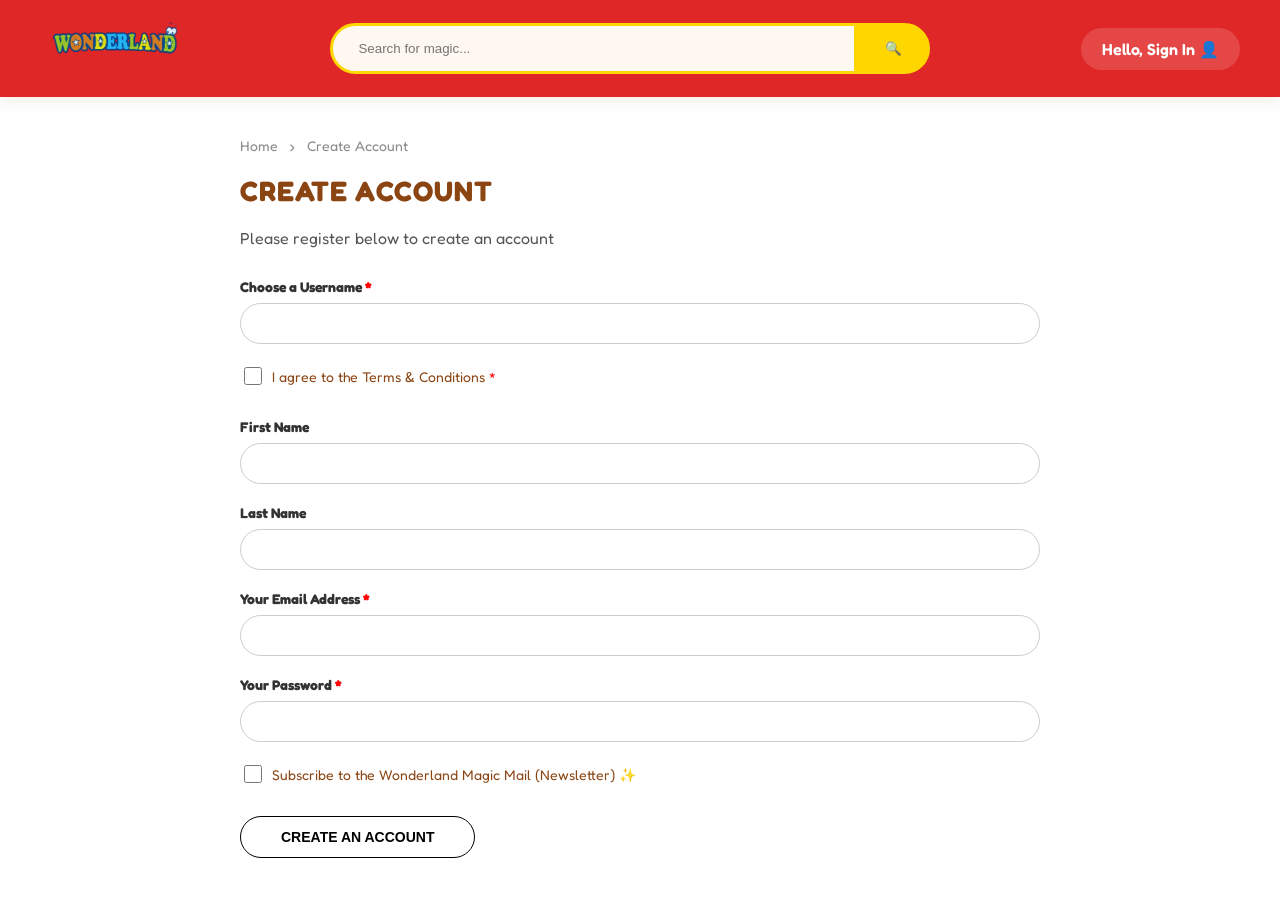
<file: src/main/resources/static/register.html>
<!DOCTYPE html>
<html lang="en">
<head>
    <meta charset="UTF-8">
    <meta name="viewport" content="width=device-width, initial-scale=1.0">
    <title>Create Account - Wonderland Toystore</title>
    <link rel="stylesheet" href="assets/css/style.css">
    <style>
        /* Page-specific styles for the registration form */
        .page-container {
            max-width: 800px; /* Limits width so it doesn't stretch too far */
            margin: 0 auto;
            padding: 40px 20px;
        }

        .breadcrumb {
            color: #888;
            margin-bottom: 20px;
            font-size: 14px;
        }
        
        .breadcrumb a {
            color: #888;
            text-decoration: none;
        }

        h1.page-title {
            font-size: 28px;
            margin-bottom: 20px;
            text-transform: uppercase;
            letter-spacing: 1px;
            font-weight: bold;
        }

        .subtitle {
            margin-bottom: 30px;
            color: #555;
        }

        .form-group {
            margin-bottom: 20px;
        }

        .form-group label {
            display: block;
            margin-bottom: 8px;
            font-weight: bold;
            font-size: 14px;
            color: #333;
        }

        .form-group input[type="text"],
        .form-group input[type="email"],
        .form-group input[type="password"] {
            width: 100%;
            padding: 12px 15px;
            border: 1px solid #ccc;
            border-radius: 25px; /* Rounded pill shape */
            box-sizing: border-box;
            outline: none;
        }

        .form-group input:focus {
            border-color: #333;
        }

        .checkbox-group {
            display: flex;
            align-items: center;
            margin-bottom: 30px;
            font-size: 14px;
        }

        .checkbox-group input {
            margin-right: 10px;
            width: 18px;
            height: 18px;
        }

        .btn-submit {
            background-color: white;
            color: #000;
            border: 1px solid #000;
            padding: 12px 40px;
            border-radius: 25px;
            font-weight: bold;
            cursor: pointer;
            transition: all 0.3s ease;
            text-transform: uppercase;
            font-size: 14px;
        }

        .btn-submit:hover {
            background-color: #000;
            color: #fff;
        }

        .required { color: red; }
    </style>
</head>
<body>

    <header class="header-main">
        <a href="index.html" class="logo">
            <img src="assets/img/logo1.png" alt="Logo" style="height: 60px;">
        </a> 
        <div class="search-container">
            <form class="search-form" action="search" method="GET">
                <input type="text" class="search-input" placeholder="Search for magic...">
                <button type="button" class="search-btn">🔍</button>
            </form>
        </div>
        <div class="user-actions">
            <a href="index.html" id="loginBtn">Hello, Sign In 👤</a>
        </div>
    </header>

    <div class="page-container">
        <div class="breadcrumb">
            <a href="index.html">Home</a> &nbsp; › &nbsp; Create Account
        </div>

        <h1 class="page-title">Create Account</h1>
        <p class="subtitle">Please register below to create an account</p>

   <form action="/register" method="POST">
            <div class="form-group">
    <label>Choose a Username <span class="required">*</span></label>
    <input type="text" name="username" required>
</div>
<div class="checkbox-group">
        <input type="checkbox" id="terms" name="terms" required>
        <label for="terms">I agree to the Terms & Conditions <span class="required">*</span></label>
    </div>
            <div class="form-group">
                <label>First Name</label>
                <input type="text" name="firstname">
            </div>

            <div class="form-group">
                <label>Last Name</label>
                <input type="text" name="lastname">
            </div>

            <div class="form-group">
                <label>Your Email Address <span class="required">*</span></label>
                <input type="email" name="email" required>
            </div>

            <div class="form-group">
                <label>Your Password <span class="required">*</span></label>
                <input type="password" name="password" required>
            </div>
<div class="checkbox-group">
        <input type="checkbox" id="subscribe" name="subscribe" value="true">
        <label for="subscribe">Subscribe to the Wonderland Magic Mail (Newsletter) ✨</label>
    </div>

            <button type="submit" class="btn-submit">Create An Account</button>
        </form>
    </div>

</body>
</html>
</file>
<file: src/main/resources/static/assets/css/style.css>
/* Wonderland/src/main/resources/static/assets/css/style.css */

@import url('https://fonts.googleapis.com/css2?family=Fredoka:wght@400;600&display=swap');

:root {
    --brand-rust:   #C04000;
    --brand-red:    #e02727;
    --brand-orange: #FFD700;
    --brand-peach:  #FFDAB9;
    --brand-brown:  #8B4513;
    --white: #ffffff;
}

body {
    margin: 0;
    padding: 0;
    font-family: 'Fredoka', sans-serif;
    background-color: white;
    color: var(--brand-brown);
}

/* --- HEADER --- */
.header-main {
    background-color: var(--brand-red);
    padding: 15px 40px;
    display: flex;
    align-items: center;
    justify-content: space-between;
    box-shadow: 0 4px 15px rgba(139, 69, 19, 0.1); 
    position: relative;
    /* FIX: Increased z-index to 1100 to sit above sticky sidebars (1020) */
    z-index: 1100;
}

.logo { font-size: 28px; font-weight: 600; color: white; text-decoration: none; }

.search-container { flex-grow: 1; max-width: 600px; margin: 0 40px; position: relative; }
.search-form { display: flex; transition: transform 0.2s; }
.search-input { 
    width: 100%; padding: 15px 25px; border: 3px solid var(--brand-orange); 
    border-radius: 50px 0 0 50px; outline: none; background-color: #fff8f0; 
}
.search-btn { 
    background-color: var(--brand-orange); border: 3px solid var(--brand-orange); 
    border-radius: 0 50px 50px 0; padding: 0 25px; cursor: pointer; color: white; 
}

/* --- NAVIGATION & DROPDOWNS --- */
.nav-bar {
    background-color: var(--brand-red);
    display: flex;
    justify-content: center;
    border-bottom: 5px solid var(--brand-rust);
    position: relative;
    /* FIX: Increased z-index to 1100 to ensure dropdowns open OVER the sidebar */
    z-index: 1100;
}

.nav-list { list-style: none; display: flex; margin: 0; padding: 0; gap: 20px; }
.nav-item { position: relative; }
.nav-item a { display: block; padding: 15px 15px; color: white; text-decoration: none; font-size: 18px; font-weight: 500; }

.dropdown-content {
    display: none;
    position: absolute;
    background-color: white;
    min-width: 220px;
    box-shadow: 0px 8px 16px rgba(0,0,0,0.15);
    /* FIX: Ensure dropdowns are higher than the nav bar itself */
    z-index: 1101;
    border-radius: 0 0 10px 10px;
    top: 100%;
    left: 0;
    border-top: 4px solid var(--brand-orange);
}

.dropdown-content a { color: var(--brand-brown) !important; text-shadow: none; padding: 12px 20px; border-bottom: 1px solid #eee; }
.dropdown-content a:hover { background-color: var(--brand-peach); color: var(--brand-red) !important; }

.nav-item:hover .dropdown-content { display: block !important; animation: fadeIn 0.3s ease; }

/* --- SLIDER --- */
.slider-container { max-width: 100%; height: 600px; position: relative; margin: auto; overflow: hidden; background-color: #f0f0f0; }
.slide { display: none; height: 100%; }
.slide img { width: 100%; height: 100%; object-fit: cover; }
.slider-btn { 
    cursor: pointer; position: absolute; top: 50%; padding: 16px; color: white; 
    background-color: rgba(0,0,0,0.3); border: none; z-index: 2; opacity: 0; transition: 0.3s; 
}
.slider-container:hover .slider-btn { opacity: 1; }
.next-btn { right: 0; }
.prev-btn { left: 0; }
.dot-container { text-align:center; position: absolute; bottom: 15px; width: 100%; }
.dot { cursor: pointer; height: 10px; width: 10px; margin: 0 5px; background-color: #bbb; border-radius: 50%; display: inline-block; }
.dot.active { background-color: white; }

/* --- SHOP BY AGE --- */
.shop-by-age { text-align: center; padding: 60px 0; background: #fff; }
.shop-by-age h2 { font-size: 40px; color: var(--brand-rust); margin-bottom: 50px; font-weight: 700; }
.age-grid { display: flex; justify-content: space-between; width: 80%; margin: auto; align-items: center; }
.age-item { display: flex; flex-direction: column; align-items: center; text-decoration: none !important; transition: transform 0.3s; }
.age-item img { width: 160px; }
.age-label { margin-top: 20px; font-size: 22px; font-weight: 600; color: var(--brand-red); }
.age-item:hover { transform: scale(1.08); }

/* --- MODALS & SIDE DRAWERS (Shared Structure) --- */
.overlay { 
    height: 100%; width: 100%; position: fixed; z-index: 2000; top: 0; left: 0; 
    background-color: rgba(0,0,0, 0.6); opacity: 0; visibility: hidden; transition: 0.3s; 
}
.overlay.active { 
    opacity: 1; 
    visibility: visible;
    background-color: transparent !important; 
}
.side-drawer { 
    height: 100%; 
    width: 350px; 
    position: fixed; 
    /* Drawers stay above everything (2000+) */
    z-index: 2001; 
    top: 0; 
    right: -550px; 
    background-color: #fff; 
    box-shadow: -5px 0 15px rgba(0,0,0,0.1); 
    transition: 0.4s ease-in-out; 
    padding: 30px; 
    box-sizing: border-box; 
    display: flex; 
    flex-direction: column;
    overflow-y: auto; 
}

.side-drawer.active { right: 0; }

/* --- BUTTONS & FORMS --- */
.drawer-header { display: flex; justify-content: space-between; align-items: center; margin-bottom: 20px; }
.close-btn { font-size: 30px; cursor: pointer; }
.drawer-form input, .drawer-form select, .drawer-form textarea { width: 100%; padding: 12px; margin-bottom: 20px; border: 1px solid #ccc; border-radius: 25px; box-sizing: border-box; }
.btn-login { width: 100%; padding: 12px; background: white; border: 1px solid #333; border-radius: 25px; font-weight: bold; cursor: pointer; }
.btn-create { width: 100%; padding: 12px; background: var(--brand-rust); color: white; border: none; border-radius: 25px; font-weight: bold; cursor: pointer; }

/* Cart Badge */
.badge {
    background-color: var(--brand-red);
    color: white;
    padding: 2px 6px;
    border-radius: 50%;
    font-size: 12px;
    vertical-align: top;
    margin-left: -5px;
}

/* --- Header User Actions (Hello, Account) --- */
.user-actions a {
    text-decoration: none;
    color: white;
    margin-left: 15px;
    font-weight: 600;
    background: rgba(255, 255, 255, 0.15); 
    padding: 10px 20px;
    border-radius: 25px;
    transition: all 0.3s ease;
    border: 1px solid transparent;
    display: inline-block;
}

.user-actions a:hover {
    background: var(--brand-orange);
    color: var(--brand-brown) !important;
    border-color: white;
    transform: translateY(-2px);
}

@keyframes fadeIn { from { opacity: 0; transform: translateY(10px); } to { opacity: 1; transform: translateY(0); } }

@media(max-width: 768px) {
    .age-grid { gap: 30px; flex-wrap: wrap; justify-content: center; }
    .age-item img { width: 120px; }
    .nav-list { gap: 10px; }
}

/* --- Global Footer --- */
.footer-main {
    background-color: var(--brand-red); 
    color: white;
    padding: 50px 0 20px;
    margin-top: 50px;
    font-family: Arial, sans-serif;
}

.footer-container {
    max-width: 1200px;
    margin: 0 auto;
    display: grid;
    grid-template-columns: repeat(auto-fit, minmax(200px, 1fr));
    gap: 30px;
    padding: 0 20px;
}

.footer-section h3 { color: var(--brand-orange); margin-bottom: 15px; }
.footer-section ul { list-style: none; padding: 0; }
.footer-section a { color: #ccc; text-decoration: none; line-height: 2; }
.footer-bottom { text-align: center; border-top: 1px solid var(--brand-rust); margin-top: 30px; padding-top: 20px; color: #999; }

/* --- Newsletter Form Styling (Compact Version) --- */
.footer-newsletter {
    display: flex;
    gap: 8px;           
    margin-top: 15px;
    max-width: 300px;   
}

.footer-newsletter input {
    width: 100%;
    padding: 6px 15px;  
    font-size: 14px;    
    border: 2px solid transparent;
    border-radius: 50px;
    outline: none;
    font-family: 'Fredoka', sans-serif;
    color: var(--brand-brown);
}

.footer-newsletter input:focus {
    border-color: var(--brand-orange);
}

.footer-newsletter button {
    background-color: var(--brand-orange);
    color: var(--brand-red);
    border: none;
    border-radius: 50px;
    padding: 6px 15px;  
    font-size: 14px;    
    font-weight: 600;
    cursor: pointer;
    transition: all 0.3s ease;
    white-space: nowrap;
}

.footer-newsletter button:hover {
    background-color: white;
    color: var(--brand-red);
    transform: translateY(-2px);
    box-shadow: 0 4px 10px rgba(0,0,0,0.2);
}

/* HAMBURGER MENU STYLES */
.hamburger-menu {
    display: none;
    flex-direction: column;
    cursor: pointer;
    gap: 5px;
    padding: 10px;
}

.hamburger-menu span {
    width: 30px;
    height: 3px;
    background-color: white;
    border-radius: 5px;
    transition: all 0.3s ease;
}

/* MOBILE RESPONSIVENESS */
@media (max-width: 768px) {
    /* Header Adjustments */
    .header-main {
        flex-direction: column;
        padding: 15px;
        gap: 15px;
    }

    .search-container {
        width: 100%;
        margin: 10px 0;
    }

    /* Nav Bar Adjustments */
    .nav-bar {
        justify-content: space-between;
        padding: 10px 20px;
        position: relative;
    }

    .hamburger-menu {
        display: flex; /* Show hamburger on mobile */
    }

    /* Hide Nav List by default on mobile */
    .nav-list {
        display: none; 
        flex-direction: column;
        width: 100%;
        position: absolute;
        top: 100%;
        left: 0;
        background-color: var(--brand-red);
        border-top: 1px solid rgba(255,255,255,0.1);
        /* FIX: Mobile menu must be high to cover page content */
        z-index: 1102;
        padding-bottom: 20px;
    }

    /* Show Nav List when active */
    .nav-list.active {
        display: flex;
        animation: slideDown 0.3s ease forwards;
    }

    .nav-item {
        width: 100%;
        text-align: center;
        border-bottom: 1px solid rgba(255,255,255,0.1);
    }

    .nav-item a {
        padding: 15px;
    }
    
    /* Make Dropdowns visible inline on mobile */
    .dropdown-content {
        position: static;
        box-shadow: none;
        background-color: rgba(0,0,0,0.05);
        display: none;
    }
    
    .nav-item:hover .dropdown-content {
        display: block;
    }
}

@keyframes slideDown {
    from { opacity: 0; transform: translateY(-10px); }
    to { opacity: 1; transform: translateY(0); }
}

/* 1. Stop ONLY the "Shop by Brand" button from trapping the dropdown */
.nav-item:has(#brandDropdown) { 
    position: static !important; 
}

/* 2. Ensure the main Nav Bar is the new anchor point */
.nav-bar {
    position: relative !important;
}

/* 3. The Dropdown Styles */
#brandDropdown {
    display: none;
    position: absolute;
    left: 20px !important;
    top: 100% !important;
    grid-template-rows: repeat(17, min-content) !important; 
    grid-auto-flow: column !important;
    background-color: white;
    padding: 20px;
    border: 1px solid #ddd;
    box-shadow: 0px 8px 16px rgba(0,0,0,0.2);
    /* FIX: High z-index for the mega-menu dropdown */
    z-index: 1103;
    width: max-content !important; 
    max-width: 95vw !important;
    column-gap: 25px;
    row-gap: 2px;
}

/* Show it on hover */
.nav-item:hover #brandDropdown {
    display: grid !important;
}
</file>
